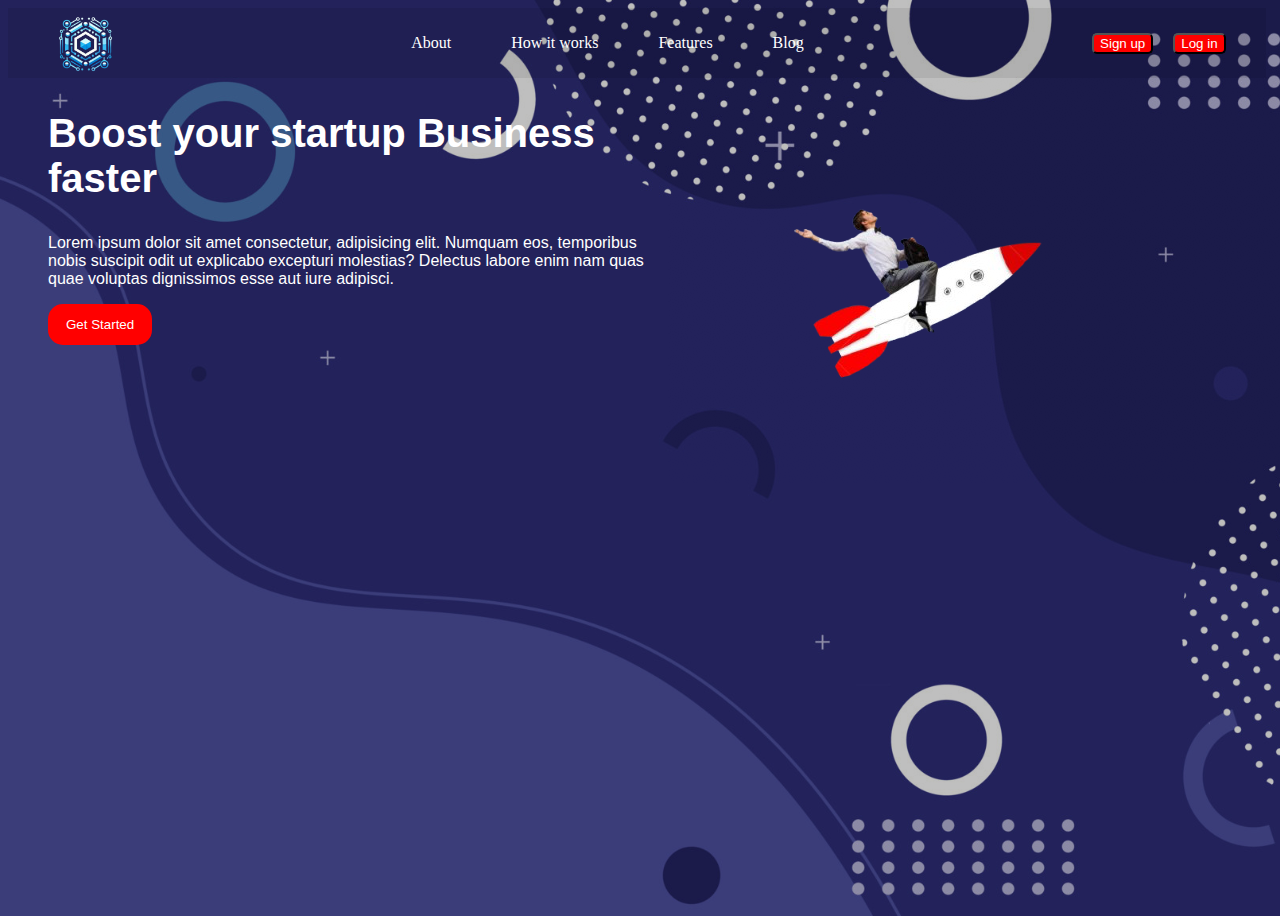
<file: index.html>
<!DOCTYPE html>
<html lang="en">

<head>
    <meta charset="UTF-8">
    <meta name="viewport" content="width=device-width, initial-scale=1.0">
    <title>Future Investment</title>
    <link rel="stylesheet" href="style.css">
</head>

<body>
    <div class="parent-nav">
        <div class="logo">
            <img src="./feem_3F20B_IMG_8715.PNG" alt="unsupported file">
        </div>
        <div class="nav-elements">
            <div><a href="about.html" target="_blank">About</a></div>
            <div><a href="operation.html" target="_blank">How it works</a></div>
            <div><a href="features.html" target="_blank">Features</a></div>
            <div><a href="blog.html" target="_blank">Blog</a></div>
        </div>
        <div class="nav-button">
            <button cl><div><a href="sign-up.html" target="_blank">Sign up</a></div></button>
            <button><div><a href="log-in.html" target="_blank">Log in</a></div></button>
        </div>
    </div>
    <div class="hero">
        <div class="hero-text">
            <h2 class="header">Boost your startup Business faster</h2>
            <p>Lorem ipsum dolor sit amet consectetur, adipisicing elit. 
            Numquam eos, temporibus nobis suscipit odit ut explicabo excepturi molestias? Delectus labore enim nam quas quae voluptas dignissimos esse aut iure adipisci.</p>
            <div class="started"><button class="getting"><a href="get-started.html">Get Started</a></button></div>
        </div>
        <div class="hero-image">
            <img src="./feem_3F20B_IMG_8707.PNG" alt="unsupported type">
        </div>
    </div>
</body>

</html>
</file>
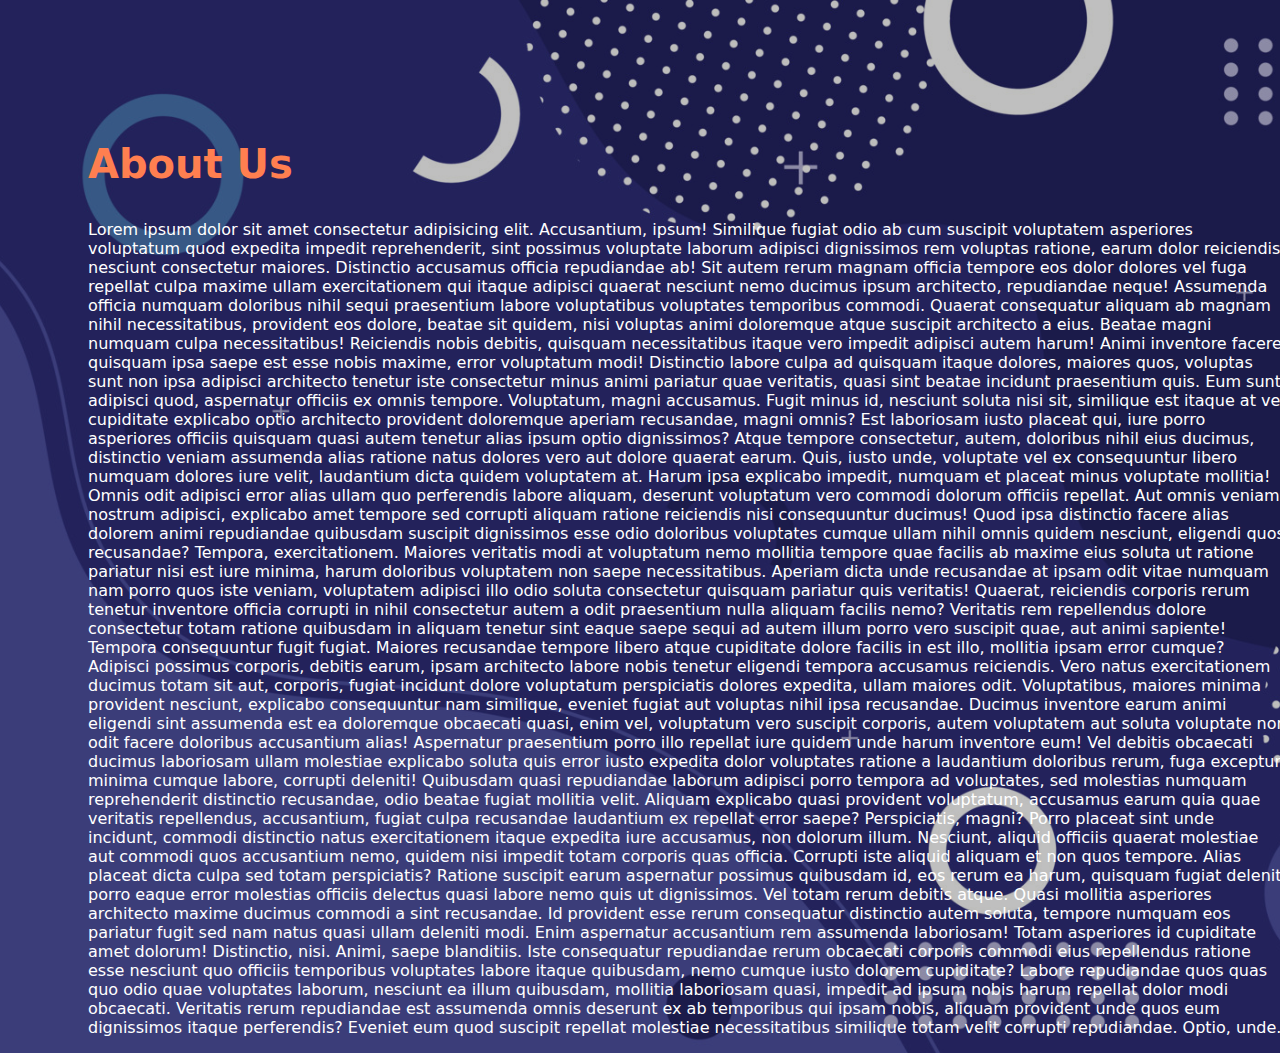
<file: about.html>
<!DOCTYPE html>
<html lang="en">

<head>
    <meta charset="UTF-8">
    <meta name="viewport" content="width=device-width, initial-scale=1.0">
    <title>About the team</title>
    <link rel="stylesheet" href="style.css">
</head>
<body class="about-body">
    <div class="about">
        <h2>About Us</h2>
        <p>Lorem ipsum dolor sit amet consectetur adipisicing elit. 
            Accusantium, ipsum! Similique fugiat odio ab cum suscipit voluptatem asperiores voluptatum quod expedita impedit reprehenderit, 
            sint possimus voluptate laborum adipisci dignissimos rem voluptas ratione, earum dolor reiciendis nesciunt consectetur maiores. 
            Distinctio accusamus officia repudiandae ab! Sit autem rerum magnam officia tempore eos dolor dolores vel fuga repellat culpa maxime ullam exercitationem qui itaque adipisci quaerat nesciunt nemo ducimus ipsum architecto, 
            repudiandae neque! Assumenda officia numquam doloribus nihil sequi praesentium labore voluptatibus voluptates temporibus commodi. 
            Quaerat consequatur aliquam ab magnam nihil necessitatibus, provident eos dolore, beatae sit quidem, 
            nisi voluptas animi doloremque atque suscipit architecto a eius. Beatae magni numquam culpa necessitatibus! 
            Reiciendis nobis debitis, quisquam necessitatibus itaque vero impedit adipisci autem harum! Animi inventore facere quisquam ipsa saepe est esse nobis maxime, error voluptatum modi! Distinctio labore culpa ad quisquam itaque dolores, maiores quos, voluptas sunt non ipsa adipisci architecto tenetur iste consectetur minus animi pariatur quae veritatis, quasi sint beatae incidunt praesentium quis. Eum sunt adipisci quod, aspernatur officiis ex omnis tempore. Voluptatum, magni accusamus. Fugit minus id, nesciunt soluta nisi sit, similique est itaque at vel cupiditate explicabo optio architecto provident doloremque aperiam recusandae, magni omnis? Est laboriosam iusto placeat qui, iure porro asperiores officiis quisquam quasi autem tenetur alias ipsum optio dignissimos? Atque tempore consectetur, autem, doloribus nihil eius ducimus, distinctio veniam assumenda alias ratione natus dolores vero aut dolore quaerat earum. Quis, iusto unde, voluptate vel ex consequuntur libero numquam dolores iure velit, laudantium dicta quidem voluptatem at. Harum ipsa explicabo impedit, numquam et placeat minus voluptate mollitia! Omnis odit adipisci error alias ullam quo perferendis labore aliquam, deserunt voluptatum vero commodi dolorum officiis repellat. Aut omnis veniam nostrum adipisci, explicabo amet tempore sed corrupti aliquam ratione reiciendis nisi consequuntur ducimus! Quod ipsa distinctio facere alias dolorem animi repudiandae quibusdam suscipit dignissimos esse odio doloribus voluptates cumque ullam nihil omnis quidem nesciunt, eligendi quos recusandae? Tempora, exercitationem. Maiores veritatis modi at voluptatum nemo mollitia tempore quae facilis ab maxime eius soluta ut ratione pariatur nisi est iure minima, harum doloribus voluptatem non saepe necessitatibus. Aperiam dicta unde recusandae at ipsam odit vitae numquam nam porro quos iste veniam, voluptatem adipisci illo odio soluta consectetur quisquam pariatur quis veritatis! Quaerat, reiciendis corporis rerum tenetur inventore officia corrupti in nihil consectetur autem a odit praesentium nulla aliquam facilis nemo? Veritatis rem repellendus dolore consectetur totam ratione quibusdam in aliquam tenetur sint eaque saepe sequi ad autem illum porro vero suscipit quae, aut animi sapiente! Tempora consequuntur fugit fugiat. Maiores recusandae tempore libero atque cupiditate dolore facilis in est illo, mollitia ipsam error cumque? Adipisci possimus corporis, debitis earum, ipsam architecto labore nobis tenetur eligendi tempora accusamus reiciendis. Vero natus exercitationem ducimus totam sit aut, corporis, fugiat incidunt dolore voluptatum perspiciatis dolores expedita, ullam maiores odit. Voluptatibus, maiores minima provident nesciunt, explicabo consequuntur nam similique, eveniet fugiat aut voluptas nihil ipsa recusandae. Ducimus inventore earum animi eligendi sint assumenda est ea doloremque obcaecati quasi, enim vel, voluptatum vero suscipit corporis, autem voluptatem aut soluta voluptate non odit facere doloribus accusantium alias! Aspernatur praesentium porro illo repellat iure quidem unde harum inventore eum! Vel debitis obcaecati ducimus laboriosam ullam molestiae explicabo soluta quis error iusto expedita dolor voluptates ratione a laudantium doloribus rerum, fuga excepturi minima cumque labore, corrupti deleniti! Quibusdam quasi repudiandae laborum adipisci porro tempora ad voluptates, sed molestias numquam reprehenderit distinctio recusandae, odio beatae fugiat mollitia velit. Aliquam explicabo quasi provident voluptatum, accusamus earum quia quae veritatis repellendus, accusantium, fugiat culpa recusandae laudantium ex repellat error saepe? Perspiciatis, magni? Porro placeat sint unde incidunt, commodi distinctio natus exercitationem itaque expedita iure accusamus, non dolorum illum. Nesciunt, aliquid officiis quaerat molestiae aut commodi quos accusantium nemo, quidem nisi impedit totam corporis quas officia. Corrupti iste aliquid aliquam et non quos tempore. Alias placeat dicta culpa sed totam perspiciatis? Ratione suscipit earum aspernatur possimus quibusdam id, eos rerum ea harum, quisquam fugiat deleniti porro eaque error molestias officiis delectus quasi labore nemo quis ut dignissimos. Vel totam rerum debitis atque. Quasi mollitia asperiores architecto maxime ducimus commodi a sint recusandae. Id provident esse rerum consequatur distinctio autem soluta, tempore numquam eos pariatur fugit sed nam natus quasi ullam deleniti modi. Enim aspernatur accusantium rem assumenda laboriosam! Totam asperiores id cupiditate amet dolorum! Distinctio, nisi. Animi, saepe blanditiis. Iste consequatur repudiandae rerum obcaecati corporis commodi eius repellendus ratione esse nesciunt quo officiis temporibus voluptates labore itaque quibusdam, nemo cumque iusto dolorem cupiditate? Labore repudiandae quos quas quo odio quae voluptates laborum, nesciunt ea illum quibusdam, mollitia laboriosam quasi, impedit ad ipsum nobis harum repellat dolor modi obcaecati. Veritatis rerum repudiandae est assumenda omnis deserunt ex ab temporibus qui ipsam nobis, aliquam provident unde quos eum dignissimos itaque perferendis? Eveniet eum quod suscipit repellat molestiae necessitatibus similique totam velit corrupti repudiandae. Optio, unde.</p>
    </div>
</body>
</file>
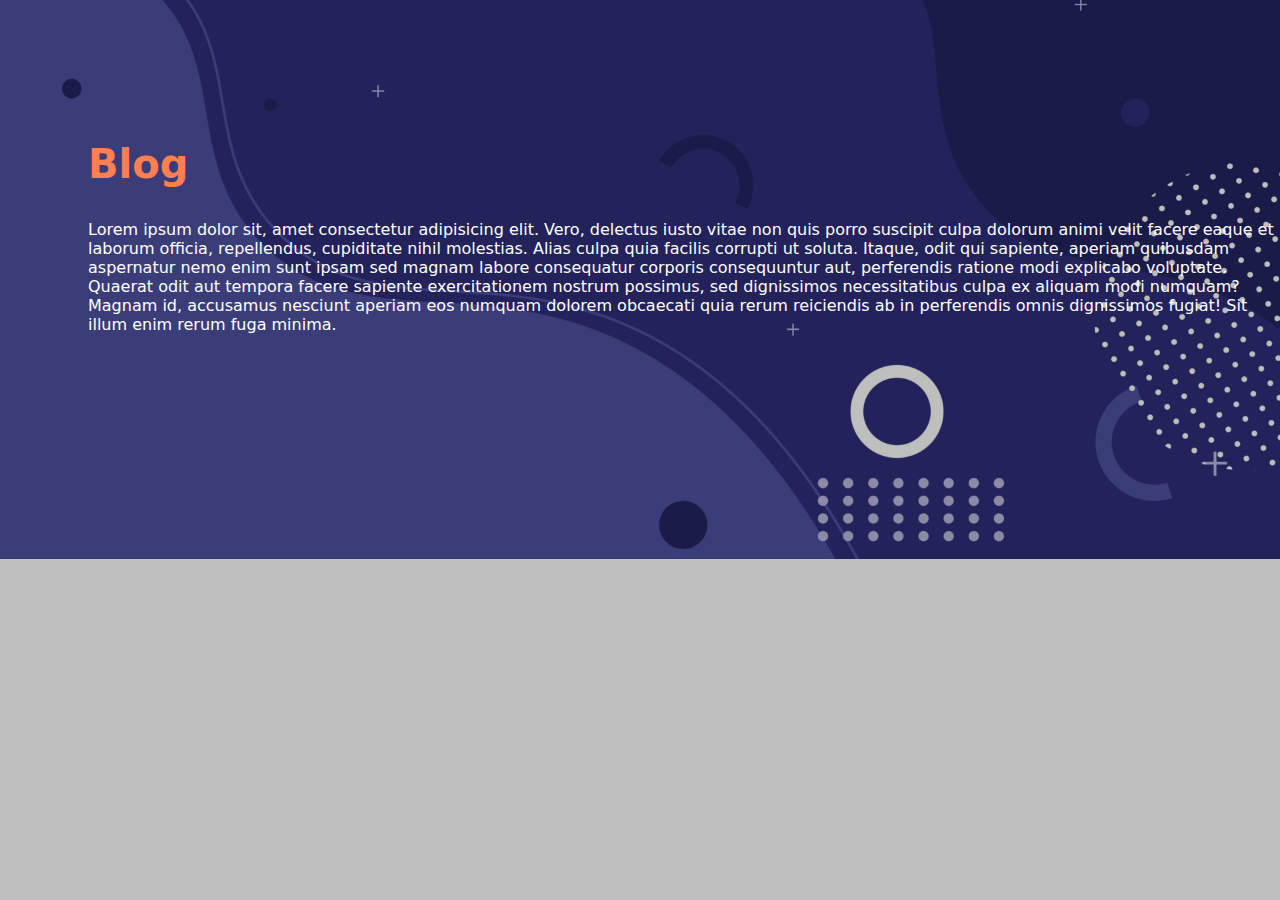
<file: blog.html>
<!DOCTYPE html>
<html lang="en">

<head>
    <meta charset="UTF-8">
    <meta name="viewport" content="width=device-width, initial-scale=1.0">
    <title>Blog</title>
    <link rel="stylesheet" href="style.css">
</head>

<body class="about-body">
    <div class="about">
        <h2>Blog</h2>
        <p>Lorem ipsum dolor sit, amet consectetur adipisicing elit. Vero, delectus iusto vitae non quis porro suscipit culpa dolorum animi velit facere eaque et laborum officia, repellendus, cupiditate nihil molestias. Alias culpa quia facilis corrupti ut soluta. Itaque, odit qui sapiente, aperiam quibusdam aspernatur nemo enim sunt ipsam sed magnam labore consequatur corporis consequuntur aut, perferendis ratione modi explicabo voluptate. Quaerat odit aut tempora facere sapiente exercitationem nostrum possimus, sed dignissimos necessitatibus culpa ex aliquam modi numquam? Magnam id, accusamus nesciunt aperiam eos numquam dolorem obcaecati quia rerum reiciendis ab in perferendis omnis dignissimos fugiat! Sit illum enim rerum fuga minima.</p>
    </div>
</body>
</file>
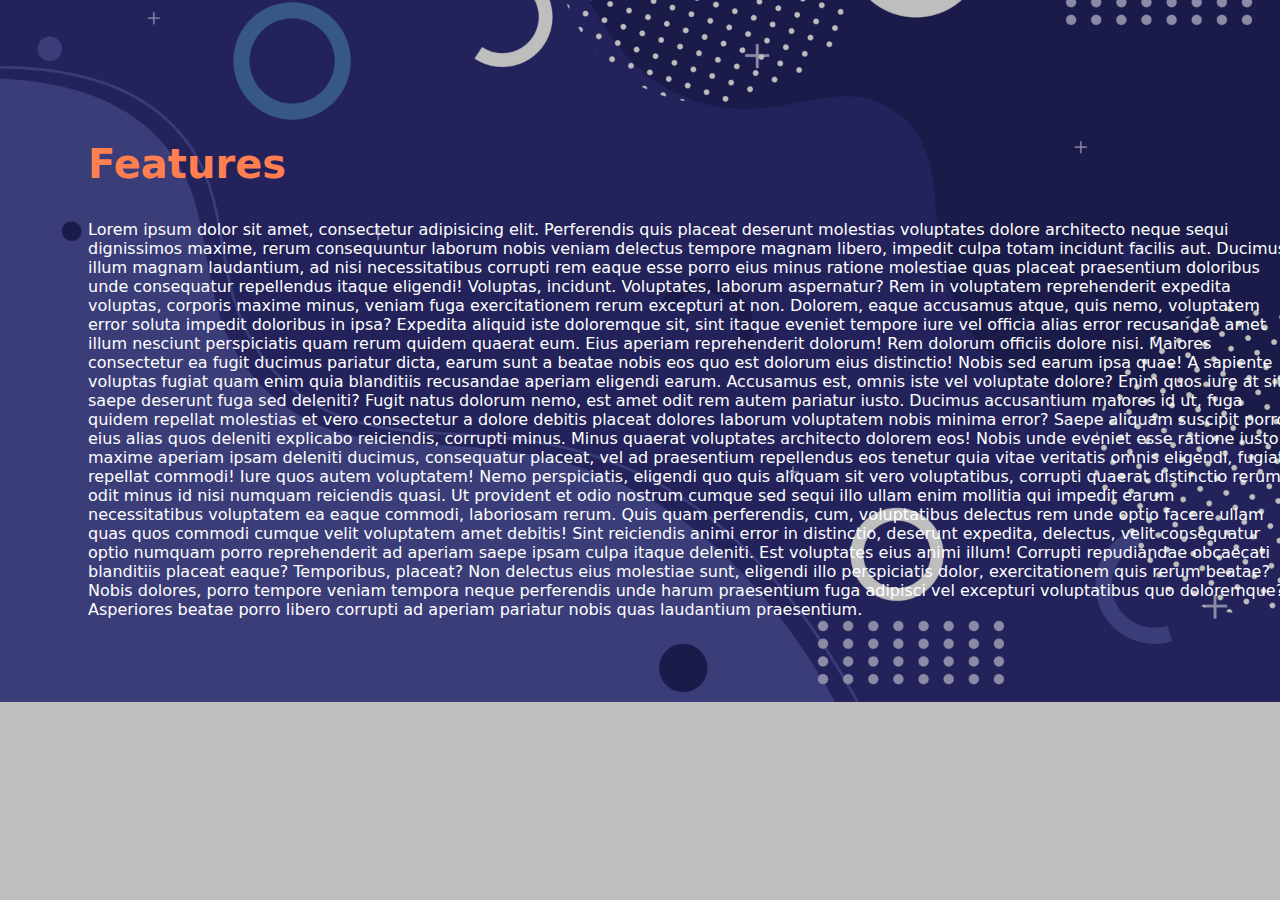
<file: features.html>
<!DOCTYPE html>
<html lang="en">

<head>
    <meta charset="UTF-8">
    <meta name="viewport" content="width=device-width, initial-scale=1.0">
    <title>Features</title>
    <link rel="stylesheet" href="style.css">
</head>
<body class="about-body">
    <div class="about">
        <h2>Features</h2>
        <p>Lorem ipsum dolor sit amet, consectetur adipisicing elit. Perferendis quis placeat deserunt molestias voluptates dolore architecto neque sequi dignissimos maxime, rerum consequuntur laborum nobis veniam delectus tempore magnam libero, impedit culpa totam incidunt facilis aut. Ducimus illum magnam laudantium, ad nisi necessitatibus corrupti rem eaque esse porro eius minus ratione molestiae quas placeat praesentium doloribus unde consequatur repellendus itaque eligendi! Voluptas, incidunt. Voluptates, laborum aspernatur? Rem in voluptatem reprehenderit expedita voluptas, corporis maxime minus, veniam fuga exercitationem rerum excepturi at non. Dolorem, eaque accusamus atque, quis nemo, voluptatem error soluta impedit doloribus in ipsa? Expedita aliquid iste doloremque sit, sint itaque eveniet tempore iure vel officia alias error recusandae amet illum nesciunt perspiciatis quam rerum quidem quaerat eum. Eius aperiam reprehenderit dolorum! Rem dolorum officiis dolore nisi. Maiores consectetur ea fugit ducimus pariatur dicta, earum sunt a beatae nobis eos quo est dolorum eius distinctio! Nobis sed earum ipsa quae! A sapiente voluptas fugiat quam enim quia blanditiis recusandae aperiam eligendi earum. Accusamus est, omnis iste vel voluptate dolore? Enim quos iure at sit saepe deserunt fuga sed deleniti? Fugit natus dolorum nemo, est amet odit rem autem pariatur iusto. Ducimus accusantium maiores id ut, fuga quidem repellat molestias et vero consectetur a dolore debitis placeat dolores laborum voluptatem nobis minima error? Saepe aliquam suscipit porro eius alias quos deleniti explicabo reiciendis, corrupti minus. Minus quaerat voluptates architecto dolorem eos! Nobis unde eveniet esse ratione iusto maxime aperiam ipsam deleniti ducimus, consequatur placeat, vel ad praesentium repellendus eos tenetur quia vitae veritatis omnis eligendi, fugiat repellat commodi! Iure quos autem voluptatem! Nemo perspiciatis, eligendi quo quis aliquam sit vero voluptatibus, corrupti quaerat distinctio rerum odit minus id nisi numquam reiciendis quasi. Ut provident et odio nostrum cumque sed sequi illo ullam enim mollitia qui impedit earum necessitatibus voluptatem ea eaque commodi, laboriosam rerum. Quis quam perferendis, cum, voluptatibus delectus rem unde optio facere ullam quas quos commodi cumque velit voluptatem amet debitis! Sint reiciendis animi error in distinctio, deserunt expedita, delectus, velit consequatur optio numquam porro reprehenderit ad aperiam saepe ipsam culpa itaque deleniti. Est voluptates eius animi illum! Corrupti repudiandae obcaecati blanditiis placeat eaque? Temporibus, placeat? Non delectus eius molestiae sunt, eligendi illo perspiciatis dolor, exercitationem quis rerum beatae? Nobis dolores, porro tempore veniam tempora neque perferendis unde harum praesentium fuga adipisci vel excepturi voluptatibus quo doloremque? Asperiores beatae porro libero corrupti ad aperiam pariatur nobis quas laudantium praesentium.</p>
    </div>
</body>
</file>
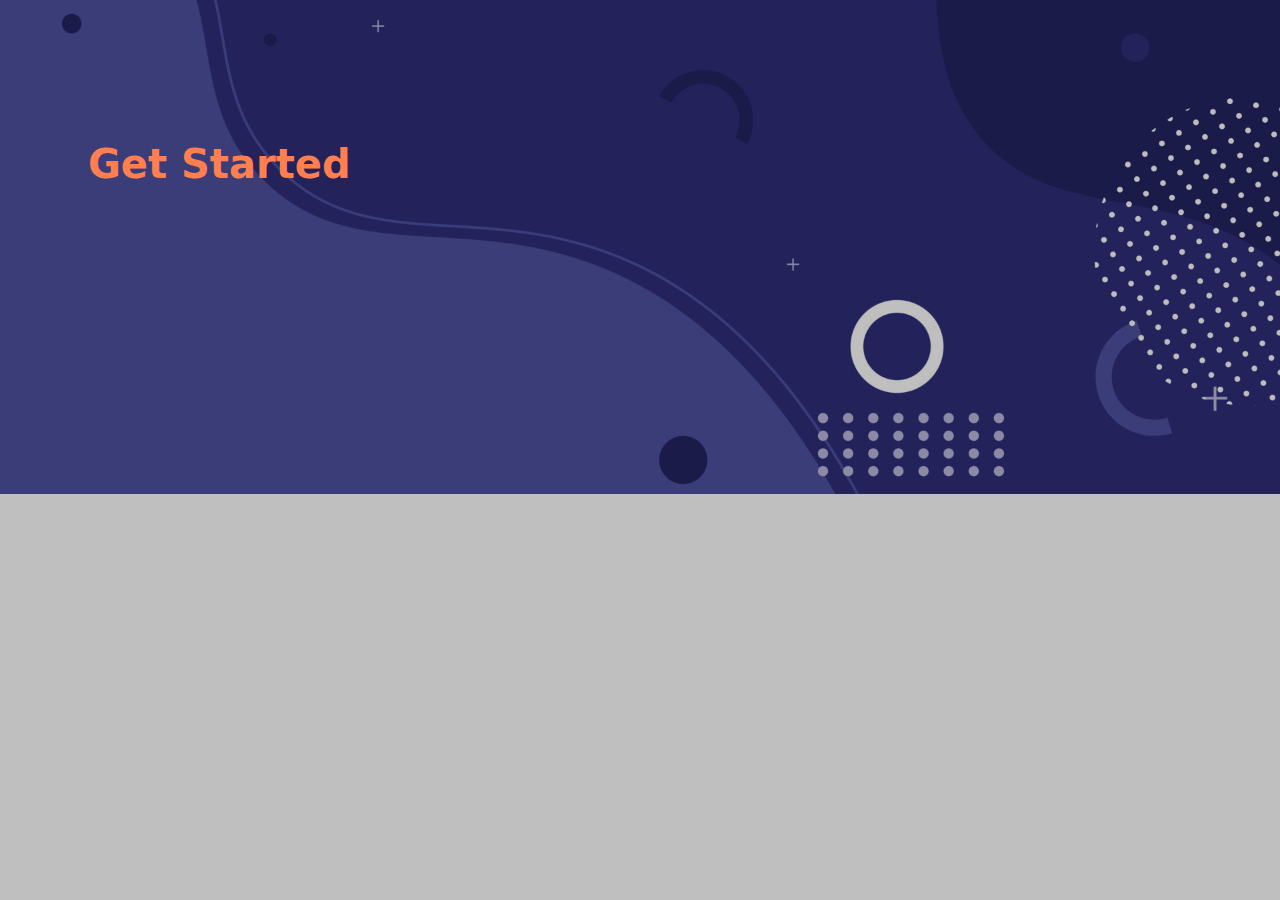
<file: get-started.html>
<!DOCTYPE html>
<html lang="en">

<head>
    <meta charset="UTF-8">
    <meta name="viewport" content="width=device-width, initial-scale=1.0">
    <title>Getting-started</title>
    <link rel="stylesheet" href="style.css">
</head>

<body class="about-body">
    <div class="about">
        <h2>Get Started</h2>
        <p></p>
    </div>
</body>
</file>
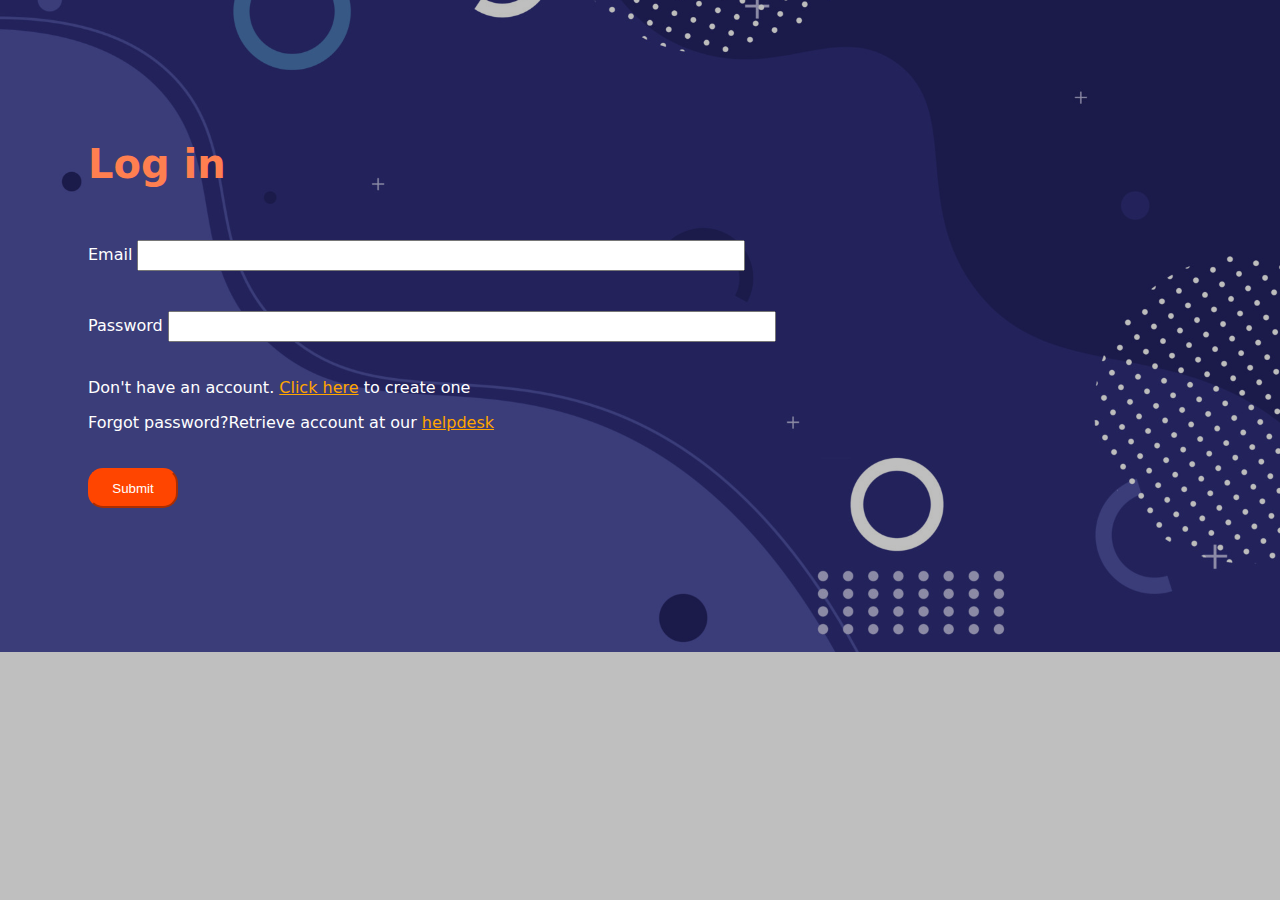
<file: log-in.html>
<!DOCTYPE html>
<html lang="en">

<head>
    <meta charset="UTF-8">
    <meta name="viewport" content="width=device-width, initial-scale=1.0">
    <title>Log-in</title>
    <link rel="stylesheet" href="style.css">
</head>

<body class="about-body">
    <div class="about">
        <h2>Log in</h2>
        <form class="log-in">
            <label for="email">Email</label>
            <input type="text" class="email" required><br>
            <label for="password">Password</label>
            <input type="password" class="password" required><br>
            <p>Don't have an account. <a href="sign-up.html" class="go-to-li ">Click here</a> to create one</p>
            <p class="forgot">Forgot password?Retrieve account at our <a href="help.html" class="go-to-li">helpdesk</a></p>
            <input type="submit" class="submit" onclick="">
        </form>
    </div>
</body>
</file>
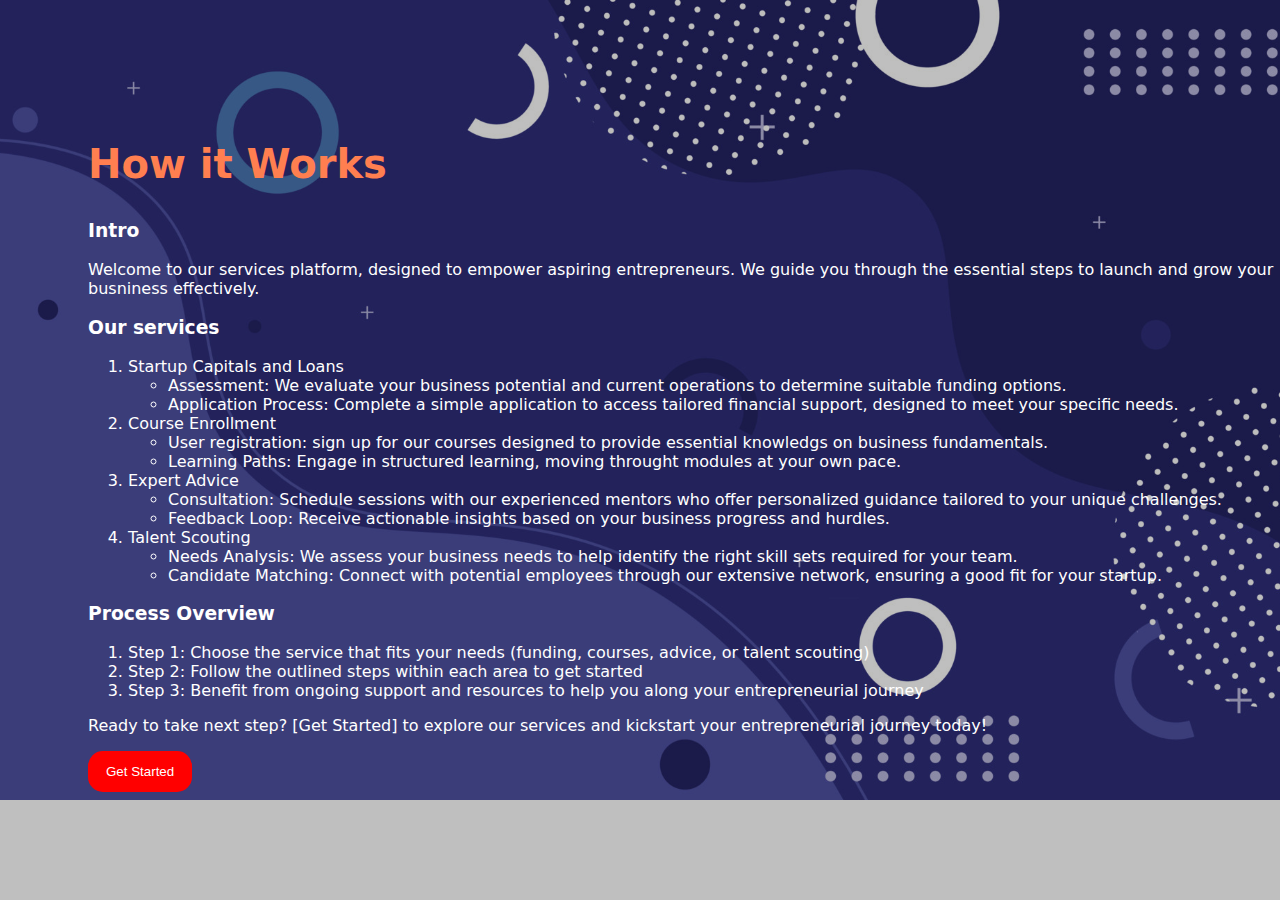
<file: operation.html>
<!DOCTYPE html>
<html lang="en">

<head>
    <meta charset="UTF-8">
    <meta name="viewport" content="width=device-width, initial-scale=1.0">
    <title>How the project works</title>
    <link rel="stylesheet" href="style.css">
</head>
<body class="about-body">
    <div class="about">
        <h2>How it Works</h2>
        <h3>Intro</h3>
        <p>Welcome to our services platform, designed to empower aspiring entrepreneurs. 
        We guide you through the essential steps to launch and grow your busniness effectively.</p>
        <h3>Our services</h3>
        <p>
            <ol>
                <li>Startup Capitals and Loans
                    <ul>
                        <li>Assessment: We evaluate your business potential and current operations to determine suitable funding options.</li>
                        <li>Application Process: Complete a simple application to access tailored financial support, designed to meet your specific needs.</li>
                    </ul>
                </li>
                <li>Course Enrollment
                    <ul>
                        <li>User registration: sign up for our courses designed to provide essential knowledgs on business fundamentals.</li>
                        <li>Learning Paths: Engage in structured learning, moving throught modules at your own pace.</li>
                    </ul>
                </li>
                <li>Expert Advice
                    <ul>
                        <li>Consultation: Schedule sessions with our experienced mentors who offer personalized guidance tailored to your unique challenges.</li>
                        <li>Feedback Loop: Receive actionable insights based on your business progress and hurdles.</li>
                    </ul>
                </li>
                <li>Talent Scouting
                    <ul>
                        <li>Needs Analysis: We assess your business needs to help identify the right skill sets required for your team.</li>
                        <li>Candidate Matching: Connect with potential employees through our extensive network, ensuring a good fit for your startup.</li>
                    </ul>
                </li>
            </ol>
        </p>
        <h3>Process Overview</h3>
        <ol>
            <li>Step 1: Choose the service that fits your needs (funding, courses, advice, or talent scouting)</li>
            <li>Step 2: Follow the outlined steps within each area to get started</li>
            <li>Step 3: Benefit from ongoing support and resources to help you along your entrepreneurial journey</li>
        </ol>
        <p>Ready to take next step? [Get Started] to explore our services and kickstart your entrepreneurial journey today!</p>
        <div class="started"><button class="getting"><a href="get-started.html">Get Started</a></button></div>
    

    </div>
</body>
</file>
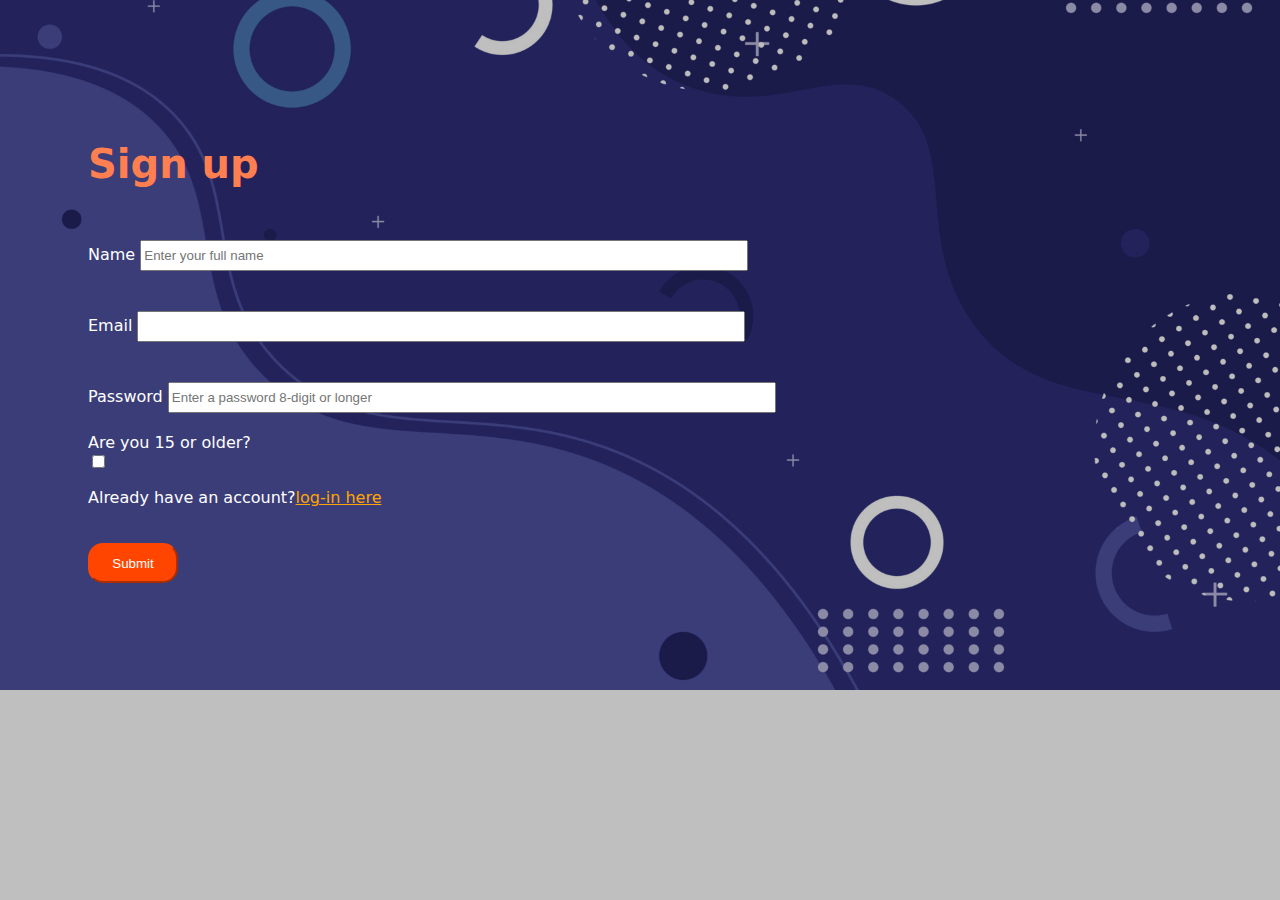
<file: sign-up.html>
<!DOCTYPE html>
<html lang="en">

<head>
    <meta charset="UTF-8">
    <meta name="viewport" content="width=device-width, initial-scale=1.0">
    <title>Sign-up</title>
    <link rel="stylesheet" href="style.css">
</head>
<body class="about-body">
    <div class="about">
        <h2>Sign up</h2>
        <form class="sign-up">
            <label for="name">Name</label>
            <input type="text" class="name" placeholder="Enter your full name" required><br>
            <label for="email">Email</label>
            <input type="text" class="email" required><br>
            <label for="password">Password</label>
            <input type="password" class="password" placeholder="Enter a password 8-digit or longer" required><br>
            <label for="age">Are you 15 or older?<br></label>
            <input type="checkbox" class="age" required><br>
            <p>Already have an account?<a href="log-in.html" class="go-to-li">log-in here</a></p>
            <input type="submit" class="submit">
        </form>
    </div>
</body>
</file>
<file: style.css>
body {
    color: white;
    background: url(./feem_3F20B_IMG_8705.JPG);
    background-repeat: no-repeat;
    width: 100% ;
    background-size: cover;
    background-position: center;
    height: 100vh;
    background-blend-mode: overlay;
    background-color: rgb(0,0,0,0.25);

}
.parent-nav {
    display: flex;
    justify-content: space-between;
    color: rgb(255, 255, 255);
    height: 70px;
    justify-items:auto;
    width: 92%;
    padding-right: 40px;
    background-color: rgb(0,0,0,0.08);
    padding-left: 40px;
}
.logo {
   display: flex;
   align-items: left;
}
.logo img{
    border: 0px;
    width: 75px;
    height: 75px;
}

.nav-elements {
    align-items: center;
    display: flex;
    gap: 60px;
}
.nav-elements a{
    text-decoration: none;
    transition:color 2s ease;
}
.nav-elements a:hover{
    color: orange;
    text-decoration: overline;
    opacity: 0.7;
    
}
/* .nav-elements a:visited{
    color: orange;
} */

.nav-button {
    display: flex;
    gap: 20px;  
}

.nav-button button:hover{
    background-color: green;
    border: 30px;
    width: 70px;
}
.nav-button button{
    background-color: red;
    border-radius: 5px;
    font-family:'Franklin Gothic Medium', 'Arial Narrow', Arial, sans-serif;
    transition: background-color 2s ease, width 4s ease, border 2s ease;
}
.nav-button a{
    color: white;
    text-decoration: none;
}

.hero {
    display: flex;
    padding-left: 40px;
}
.hero-text {
    width: 50%;
    font-family: Arial, Helvetica, sans-serif;
    align-items: center;
}
.hero-text h2{
    font-size: 40px;
}
.started button{
    background-color: red;
    color: white;
    border-radius: 15px;
    border:12px solid red;
}
.started button:hover{
    background-color: blue;
    border-color: blue;
}
.getting a{
    color: white;
    text-decoration: none;
}
.hero-image {
    height:100%;
}
.nav-elements div a {
    text-decoration: none;
    color: white;
}
.logo, .nav-elements, .nav-button {
    margin: auto 0;
}
.about{
    align-items: left;
    padding: 100px 0px 0px 80px;
    font-family: system-ui, -apple-system, BlinkMacSystemFont, 'Segoe UI', Roboto, Oxygen, Ubuntu, Cantarell, 'Open Sans', 'Helvetica Neue', sans-serif;
}
.about h2{
    font-size: 50px;
    color: coral;
}
.about-body{
    height: 100%;
}
.about{
    align-items: left;
    padding: 100px 0px 0px 80px;
    font-family: system-ui, -apple-system, BlinkMacSystemFont, 'Segoe UI', Roboto, Oxygen, Ubuntu, Cantarell, 'Open Sans', 'Helvetica Neue', sans-serif;
}
.about h2{
    font-size: 40px;
    color: coral;
}
.name{
    margin-top: 20px;
    margin-bottom: 20px;
    width: 600px;
    height: 25px;
   
}
.email{
    margin-top: 20px;
    margin-bottom: 20px;
    width: 600px;
    height: 25px;
    
}
.password{
    margin-top: 20px;
    margin-bottom: 20px;
    width: 600px;
    height: 25px;
}  
.submit{
    margin-top: 20px;
    margin-bottom: 20px;
    width: 90px;
    height: 40px;
    background-color: orangered;
    color: white;
    border-radius: 15px;
    border-color: orangered;
}
.go-to-li{
    color: orange;
}
</file>
